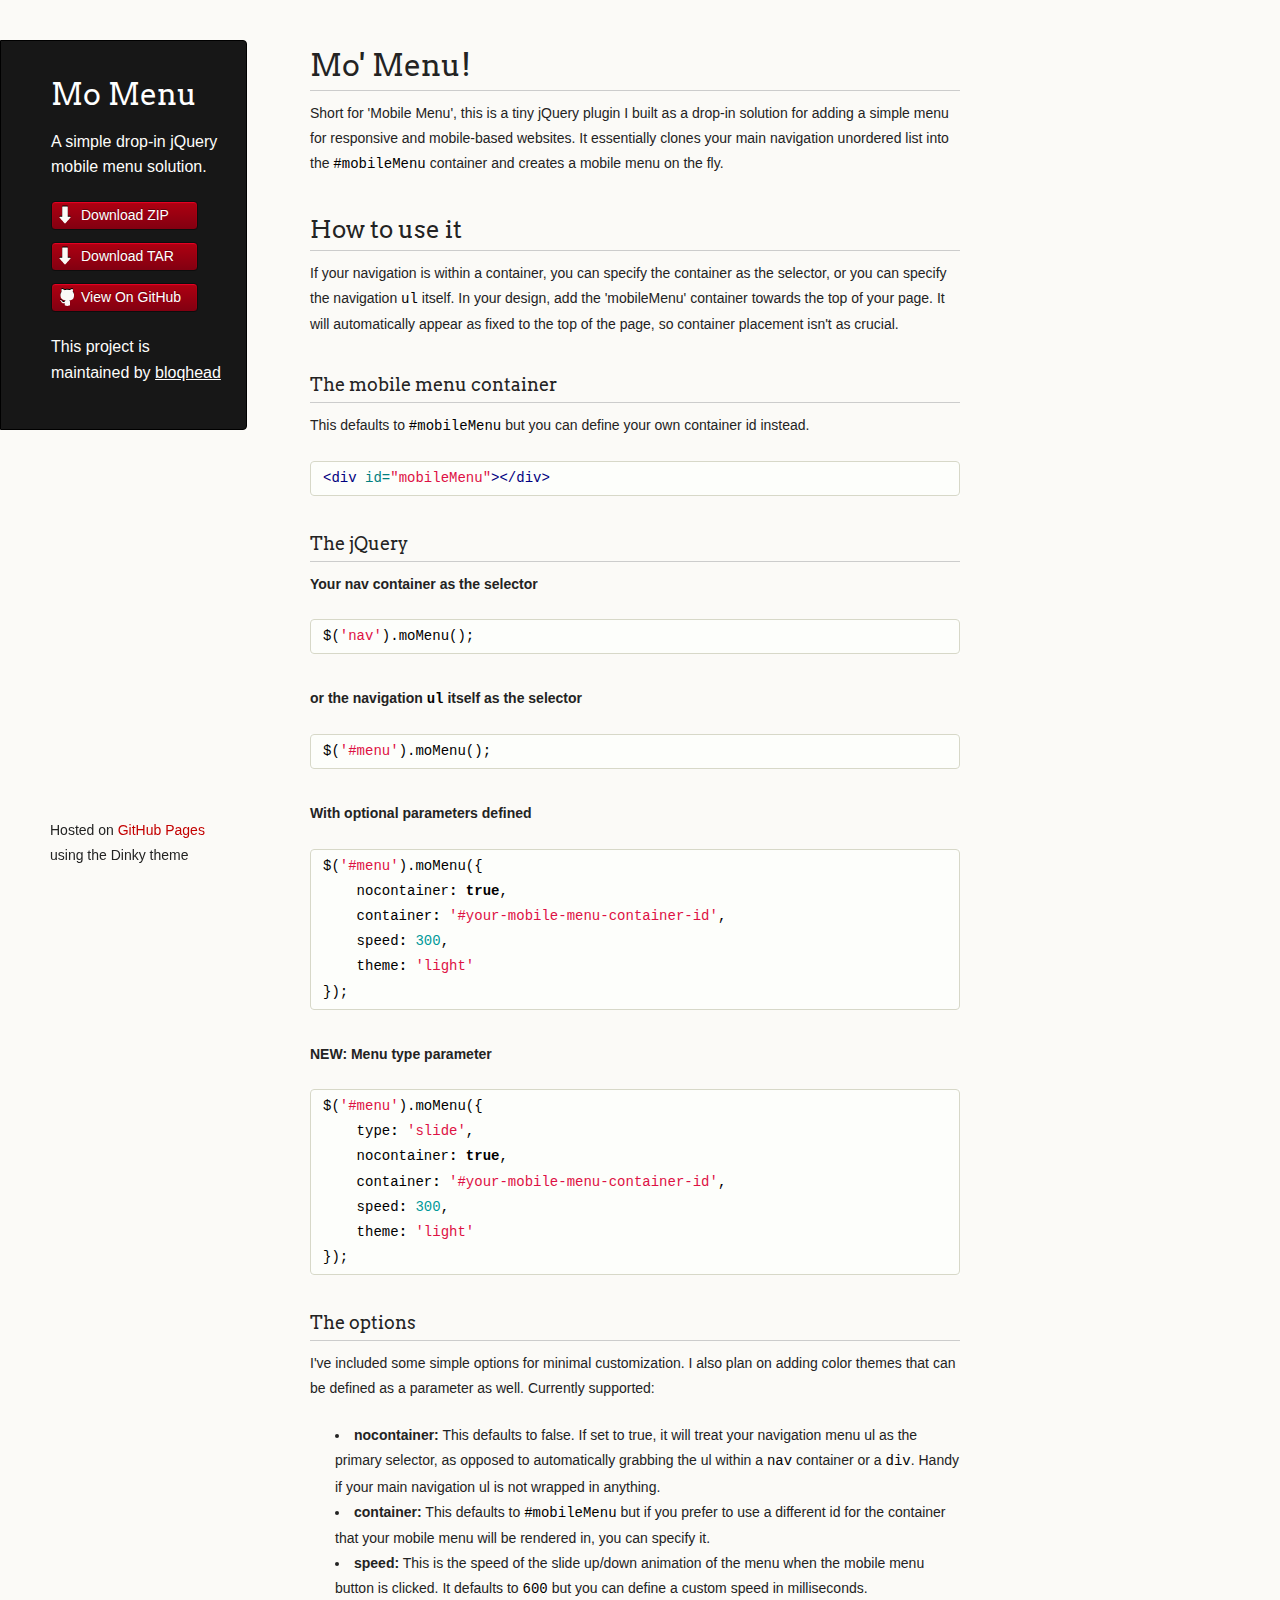
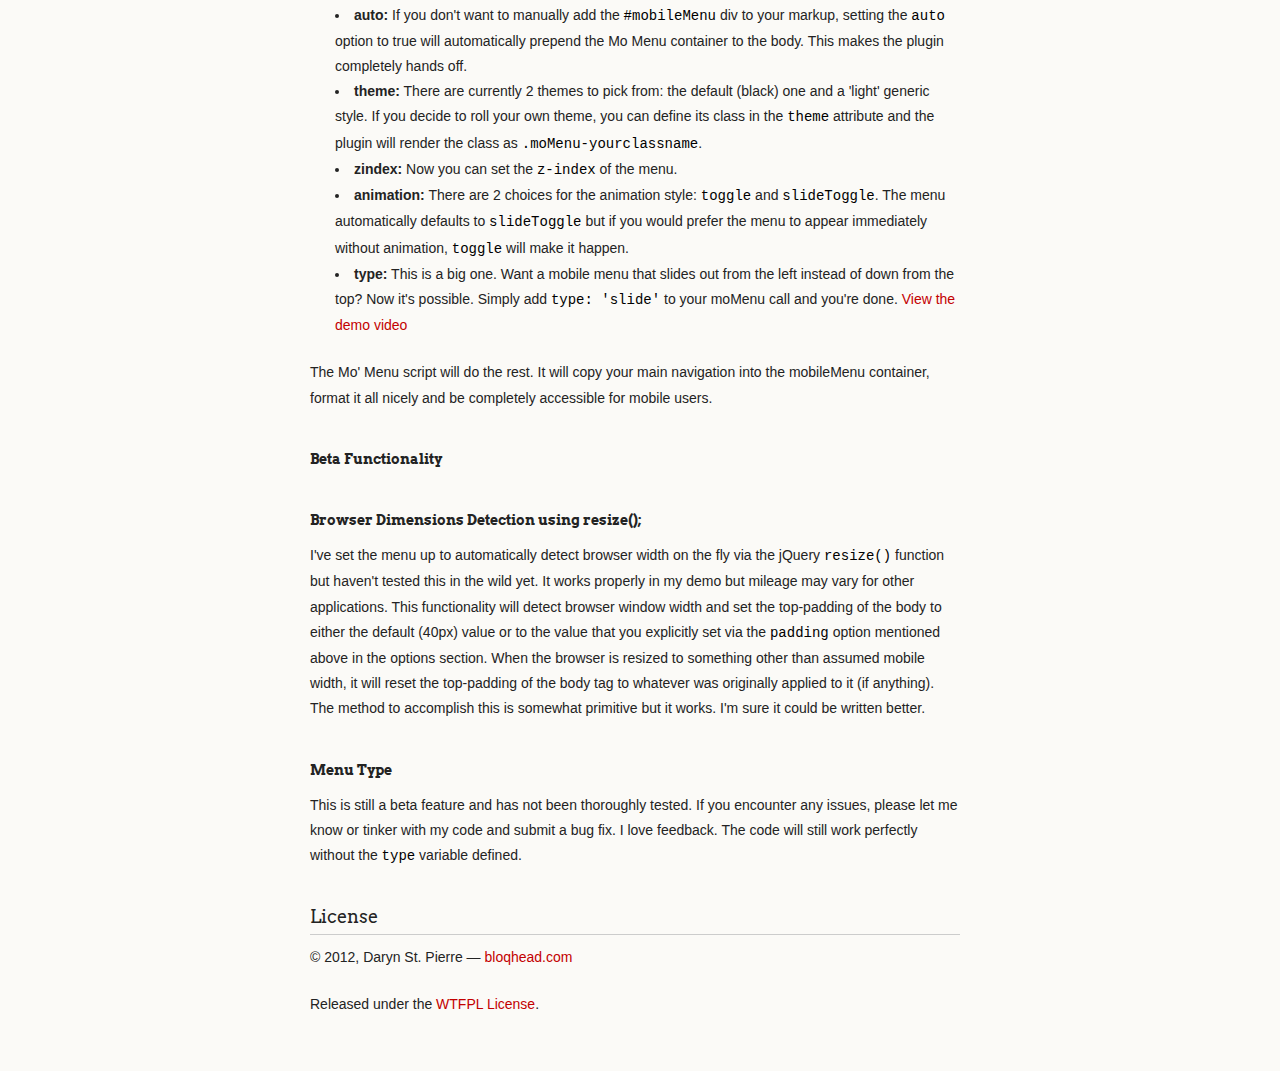
<file: index.html>
<!doctype html>
<html>
  <head>
    <meta charset="utf-8">
    <meta http-equiv="X-UA-Compatible" content="chrome=1">
    <title>Mo Menu by bloqhead</title>

    <link rel="stylesheet" href="stylesheets/styles.css">
    <link rel="stylesheet" href="stylesheets/pygment_trac.css">
    <script src="javascripts/scale.fix.js"></script>
    <meta name="viewport" content="width=device-width, initial-scale=1, user-scalable=no">
    <!--[if lt IE 9]>
    <script src="//html5shiv.googlecode.com/svn/trunk/html5.js"></script>
    <![endif]-->
  </head>
  <body>
    <div class="wrapper">
      <header>
        <h1 class="header">Mo Menu</h1>
        <p class="header">A simple drop-in jQuery mobile menu solution.</p>

        <ul>
          <li class="download"><a class="buttons" href="https://github.com/bloqhead/Mo-Menu/zipball/master">Download ZIP</a></li>
          <li class="download"><a class="buttons" href="https://github.com/bloqhead/Mo-Menu/tarball/master">Download TAR</a></li>
          <li><a class="buttons github" href="https://github.com/bloqhead/Mo-Menu">View On GitHub</a></li>
        </ul>

        <p class="header">This project is maintained by <a class="header name" href="https://github.com/bloqhead">bloqhead</a></p>


      </header>
      <section>
        <h1>Mo' Menu!</h1>

<p>Short for 'Mobile Menu', this is a tiny jQuery plugin I built as a drop-in solution for adding a simple menu for responsive and mobile-based websites. It essentially clones your main navigation unordered list into the <code>#mobileMenu</code> container and creates a mobile menu on the fly.</p>

<h2>How to use it</h2>

<p>If your navigation is within a container, you can specify the container as the selector, or you can specify the navigation <code>ul</code> itself. In your design, add the 'mobileMenu' container towards the top of your page. It will automatically appear as fixed to the top of the page, so container placement isn't as crucial.</p>

<h3>The mobile menu container</h3>

<p>This defaults to <code>#mobileMenu</code> but you can define your own container id instead.</p>

<div class="highlight"><pre><span class="nt">&lt;div</span> <span class="na">id=</span><span class="s">"mobileMenu"</span><span class="nt">&gt;&lt;/div&gt;</span>
</pre></div>

<h3>The jQuery</h3>

<p><strong>Your nav container as the selector</strong></p>

<div class="highlight"><pre><span class="nx">$</span><span class="p">(</span><span class="s1">'nav'</span><span class="p">).</span><span class="nx">moMenu</span><span class="p">();</span>
</pre></div>

<p><strong>or the navigation <code>ul</code> itself as the selector</strong></p>

<div class="highlight"><pre><span class="nx">$</span><span class="p">(</span><span class="s1">'#menu'</span><span class="p">).</span><span class="nx">moMenu</span><span class="p">();</span>
</pre></div>

<p><strong>With optional parameters defined</strong></p>

<div class="highlight"><pre><span class="nx">$</span><span class="p">(</span><span class="s1">'#menu'</span><span class="p">).</span><span class="nx">moMenu</span><span class="p">({</span>
    <span class="nx">nocontainer</span><span class="o">:</span> <span class="kc">true</span><span class="p">,</span>
    <span class="nx">container</span><span class="o">:</span> <span class="s1">'#your-mobile-menu-container-id'</span><span class="p">,</span>
    <span class="nx">speed</span><span class="o">:</span> <span class="mi">300</span><span class="p">,</span>
    <span class="nx">theme</span><span class="o">:</span> <span class="s1">'light'</span>
<span class="p">});</span>
</pre></div>

<p><strong>NEW: Menu type parameter</strong></p>

<div class="highlight"><pre><span class="nx">$</span><span class="p">(</span><span class="s1">'#menu'</span><span class="p">).</span><span class="nx">moMenu</span><span class="p">({</span>
    <span class="nx">type</span><span class="o">:</span> <span class="s1">'slide'</span><span class="p">,</span>
    <span class="nx">nocontainer</span><span class="o">:</span> <span class="kc">true</span><span class="p">,</span>
    <span class="nx">container</span><span class="o">:</span> <span class="s1">'#your-mobile-menu-container-id'</span><span class="p">,</span>
    <span class="nx">speed</span><span class="o">:</span> <span class="mi">300</span><span class="p">,</span>
    <span class="nx">theme</span><span class="o">:</span> <span class="s1">'light'</span>
<span class="p">});</span>
</pre></div>

<h3>The options</h3>

<p>I've included some simple options for minimal customization. I also plan on adding color themes that can be defined as a parameter as well. Currently supported:</p>

<ul>
<li>
<strong>nocontainer:</strong> This defaults to false. If set to true, it will treat your navigation menu ul as the primary selector, as opposed to automatically grabbing the ul within a <code>nav</code> container or a <code>div</code>. Handy if your main navigation ul is not wrapped in anything.</li>
<li>
<strong>container:</strong> This defaults to <code>#mobileMenu</code> but if you prefer to use a different id for the container that your mobile menu will be rendered in, you can specify it.</li>
<li>
<strong>speed:</strong> This is the speed of the slide up/down animation of the menu when the mobile menu button is clicked. It defaults to <code>600</code> but you can define a custom speed in milliseconds.</li>
<li>
<strong>auto:</strong> If you don't want to manually add the <code>#mobileMenu</code> div to your markup, setting the <code>auto</code> option to true will automatically prepend the Mo Menu container to the body. This makes the plugin completely hands off.</li>
<li>
<strong>theme:</strong> There are currently 2 themes to pick from: the default (black) one and a 'light' generic style. If you decide to roll your own theme, you can define its class in the <code>theme</code> attribute and the plugin will render the class as <code>.moMenu-yourclassname</code>.</li>
<li>
<strong>zindex:</strong> Now you can set the <code>z-index</code> of the menu.</li>
<li>
<strong>animation:</strong> There are 2 choices for the animation style: <code>toggle</code> and <code>slideToggle</code>. The menu automatically defaults to <code>slideToggle</code> but if you would prefer the menu to appear immediately without animation, <code>toggle</code> will make it happen.</li>
<li>
<strong>type:</strong> This is a big one. Want a mobile menu that slides out from the left instead of down from the top? Now it's possible. Simply add <code>type: 'slide'</code> to your moMenu call and you're done. <a href="http://f.cl.ly/items/0X3D1L041P120h0q353e/Screeny%20Video%20Oct%2024,%202012%2012.46.02%20PM.mov">View the demo video</a>
</li>
</ul><p>The Mo' Menu script will do the rest. It will copy your main navigation into the mobileMenu container, format it all nicely and be completely accessible for mobile users.</p>

<h4>Beta Functionality</h4>

<h5>Browser Dimensions Detection using resize();</h5>

<p>I've set the menu up to automatically detect browser width on the fly via the jQuery <code>resize()</code> function but haven't tested this in the wild yet. It works properly in my demo but mileage may vary for other applications. This functionality will detect browser window width and set the top-padding of the body to either the default (40px) value or to the value that you explicitly set via the <code>padding</code> option mentioned above in the options section. When the browser is resized to something other than assumed mobile width, it will reset the top-padding of the body tag to whatever was originally applied to it (if anything). The method to accomplish this is somewhat primitive but it works. I'm sure it could be written better.</p>

<h5>Menu Type</h5>

<p>This is still a beta feature and has not been thoroughly tested. If you encounter any issues, please let me know or tinker with my code and submit a bug fix. I love feedback. The code will still work perfectly without the <code>type</code> variable defined.</p>

<h3>License</h3>

<p>© 2012, Daryn St. Pierre — <a href="http://bloqhead.com/">bloqhead.com</a></p>

<p>Released under the <a href="http://sam.zoy.org/wtfpl/">WTFPL License</a>.</p>
      </section>
      <footer>
        <p><small>Hosted on <a href="https://pages.github.com">GitHub Pages</a> using the Dinky theme</small></p>
      </footer>
    </div>
    <!--[if !IE]><script>fixScale(document);</script><![endif]-->
		          <script type="text/javascript">
            var gaJsHost = (("https:" == document.location.protocol) ? "https://ssl." : "http://www.");
            document.write(unescape("%3Cscript src='" + gaJsHost + "google-analytics.com/ga.js' type='text/javascript'%3E%3C/script%3E"));
          </script>
          <script type="text/javascript">
            try {
              var pageTracker = _gat._getTracker("UA-2478113-3");
            pageTracker._trackPageview();
            } catch(err) {}
          </script>

  </body>
</html>
</file>
<file: stylesheets/pygment_trac.css>
.highlight  { background: #ffffff; }
.highlight .c { color: #999988; font-style: italic } /* Comment */
.highlight .err { color: #a61717; background-color: #e3d2d2 } /* Error */
.highlight .k { font-weight: bold } /* Keyword */
.highlight .o { font-weight: bold } /* Operator */
.highlight .cm { color: #999988; font-style: italic } /* Comment.Multiline */
.highlight .cp { color: #999999; font-weight: bold } /* Comment.Preproc */
.highlight .c1 { color: #999988; font-style: italic } /* Comment.Single */
.highlight .cs { color: #999999; font-weight: bold; font-style: italic } /* Comment.Special */
.highlight .gd { color: #000000; background-color: #ffdddd } /* Generic.Deleted */
.highlight .gd .x { color: #000000; background-color: #ffaaaa } /* Generic.Deleted.Specific */
.highlight .ge { font-style: italic } /* Generic.Emph */
.highlight .gr { color: #aa0000 } /* Generic.Error */
.highlight .gh { color: #999999 } /* Generic.Heading */
.highlight .gi { color: #000000; background-color: #ddffdd } /* Generic.Inserted */
.highlight .gi .x { color: #000000; background-color: #aaffaa } /* Generic.Inserted.Specific */
.highlight .go { color: #888888 } /* Generic.Output */
.highlight .gp { color: #555555 } /* Generic.Prompt */
.highlight .gs { font-weight: bold } /* Generic.Strong */
.highlight .gu { color: #800080; font-weight: bold; } /* Generic.Subheading */
.highlight .gt { color: #aa0000 } /* Generic.Traceback */
.highlight .kc { font-weight: bold } /* Keyword.Constant */
.highlight .kd { font-weight: bold } /* Keyword.Declaration */
.highlight .kn { font-weight: bold } /* Keyword.Namespace */
.highlight .kp { font-weight: bold } /* Keyword.Pseudo */
.highlight .kr { font-weight: bold } /* Keyword.Reserved */
.highlight .kt { color: #445588; font-weight: bold } /* Keyword.Type */
.highlight .m { color: #009999 } /* Literal.Number */
.highlight .s { color: #d14 } /* Literal.String */
.highlight .na { color: #008080 } /* Name.Attribute */
.highlight .nb { color: #0086B3 } /* Name.Builtin */
.highlight .nc { color: #445588; font-weight: bold } /* Name.Class */
.highlight .no { color: #008080 } /* Name.Constant */
.highlight .ni { color: #800080 } /* Name.Entity */
.highlight .ne { color: #990000; font-weight: bold } /* Name.Exception */
.highlight .nf { color: #990000; font-weight: bold } /* Name.Function */
.highlight .nn { color: #555555 } /* Name.Namespace */
.highlight .nt { color: #000080 } /* Name.Tag */
.highlight .nv { color: #008080 } /* Name.Variable */
.highlight .ow { font-weight: bold } /* Operator.Word */
.highlight .w { color: #bbbbbb } /* Text.Whitespace */
.highlight .mf { color: #009999 } /* Literal.Number.Float */
.highlight .mh { color: #009999 } /* Literal.Number.Hex */
.highlight .mi { color: #009999 } /* Literal.Number.Integer */
.highlight .mo { color: #009999 } /* Literal.Number.Oct */
.highlight .sb { color: #d14 } /* Literal.String.Backtick */
.highlight .sc { color: #d14 } /* Literal.String.Char */
.highlight .sd { color: #d14 } /* Literal.String.Doc */
.highlight .s2 { color: #d14 } /* Literal.String.Double */
.highlight .se { color: #d14 } /* Literal.String.Escape */
.highlight .sh { color: #d14 } /* Literal.String.Heredoc */
.highlight .si { color: #d14 } /* Literal.String.Interpol */
.highlight .sx { color: #d14 } /* Literal.String.Other */
.highlight .sr { color: #009926 } /* Literal.String.Regex */
.highlight .s1 { color: #d14 } /* Literal.String.Single */
.highlight .ss { color: #990073 } /* Literal.String.Symbol */
.highlight .bp { color: #999999 } /* Name.Builtin.Pseudo */
.highlight .vc { color: #008080 } /* Name.Variable.Class */
.highlight .vg { color: #008080 } /* Name.Variable.Global */
.highlight .vi { color: #008080 } /* Name.Variable.Instance */
.highlight .il { color: #009999 } /* Literal.Number.Integer.Long */

.type-csharp .highlight .k { color: #0000FF }
.type-csharp .highlight .kt { color: #0000FF }
.type-csharp .highlight .nf { color: #000000; font-weight: normal }
.type-csharp .highlight .nc { color: #2B91AF }
.type-csharp .highlight .nn { color: #000000 }
.type-csharp .highlight .s { color: #A31515 }
.type-csharp .highlight .sc { color: #A31515 }
</file>
<file: stylesheets/styles.css>
@import url(https://fonts.googleapis.com/css?family=Arvo:400,700,400italic);

/* MeyerWeb Reset */

html, body, div, span, applet, object, iframe,
h1, h2, h3, h4, h5, h6, p, blockquote, pre,
a, abbr, acronym, address, big, cite, code,
del, dfn, em, img, ins, kbd, q, s, samp,
small, strike, strong, sub, sup, tt, var,
b, u, i, center,
dl, dt, dd, ol, ul, li,
fieldset, form, label, legend,
table, caption, tbody, tfoot, thead, tr, th, td,
article, aside, canvas, details, embed,
figure, figcaption, footer, header, hgroup,
menu, nav, output, ruby, section, summary,
time, mark, audio, video {
  margin: 0;
  padding: 0;
  border: 0;
  font: inherit;
  vertical-align: baseline;
}


/* Base text styles */

body {
  padding:10px 50px 0 0;
  font-family:"Helvetica Neue", Helvetica, Arial, sans-serif;
	font-size: 14px;
	color: #232323;
	background-color: #FBFAF7;
	margin: 0;
	line-height: 1.8em;
	-webkit-font-smoothing: antialiased;

}

h1, h2, h3, h4, h5, h6 {
  color:#232323;
  margin:36px 0 10px;
}

p, ul, ol, table, dl {
  margin:0 0 22px;
}

h1, h2, h3 {
	font-family: Arvo, Monaco, serif;
  line-height:1.3;
	font-weight: normal;
}

h1,h2, h3 {
	display: block;
	border-bottom: 1px solid #ccc;
	padding-bottom: 5px;
}

h1 {
	font-size: 30px;
}

h2 {
	font-size: 24px;
}

h3 {
	font-size: 18px;
}

h4, h5, h6 {
	font-family: Arvo, Monaco, serif;
	font-weight: 700;
}

a {
  color:#C30000;
  font-weight:200;
  text-decoration:none;
}

a:hover {
	text-decoration: underline;
}

a small {
	font-size: 12px;
}

em {
	font-style: italic;
}

strong {
  font-weight:700;
}

ul li {
  list-style: inside;
  padding-left: 25px;
}

ol li {
  list-style: decimal inside;
  padding-left: 20px;
}

blockquote {
  margin: 0;
  padding: 0 0 0 20px;
  font-style: italic;
}

dl, dt, dd, dl p {
	font-color: #444;
}

dl dt {
  font-weight: bold;
}

dl dd {
  padding-left: 20px;
  font-style: italic;
}

dl p {
  padding-left: 20px;
  font-style: italic;
}

hr {
  border:0;
  background:#ccc;
  height:1px;
  margin:0 0 24px;
}

/* Images */

img {
  position: relative;
  margin: 0 auto;
  max-width: 650px;
  padding: 5px;
  margin: 10px 0 32px 0;
  border: 1px solid #ccc;
}


/* Code blocks */

code, pre {
	font-family: Monaco, "Bitstream Vera Sans Mono", "Lucida Console", Terminal, monospace;
  color:#000;
  font-size:14px;
}

pre {
	padding: 4px 12px;
  background: #FDFEFB;
  border-radius:4px;
  border:1px solid #D7D8C8;
  overflow: auto;
  overflow-y: hidden;
	margin-bottom: 32px;
}


/* Tables */

table {
  width:100%;
}

table {
  border: 1px solid #ccc;
  margin-bottom: 32px;
  text-align: left;
 }

th {
  font-family: 'Arvo', Helvetica, Arial, sans-serif;
	font-size: 18px;
	font-weight: normal;
  padding: 10px;
  background: #232323;
  color: #FDFEFB;
 }

td {
  padding: 10px;
	background: #ccc;
 }


/* Wrapper */
.wrapper {
  width:960px;
}


/* Header */

header {
	background-color: #171717;
	color: #FDFDFB;
  width:170px;
  float:left;
  position:fixed;
	border: 1px solid #000;
	-webkit-border-top-right-radius: 4px;
	-webkit-border-bottom-right-radius: 4px;
	-moz-border-radius-topright: 4px;
	-moz-border-radius-bottomright: 4px;
	border-top-right-radius: 4px;
	border-bottom-right-radius: 4px;
	padding: 34px 25px 22px 50px;
	margin: 30px 25px 0 0;
	-webkit-font-smoothing: antialiased;
}

p.header {
	font-size: 16px;
}

h1.header {
	font-family: Arvo, sans-serif;
	font-size: 30px;
	font-weight: 300;
	line-height: 1.3em;
	border-bottom: none;
	margin-top: 0;
}


h1.header, a.header, a.name, header a{
	color: #fff;
}

a.header {
	text-decoration: underline;
}

a.name {
	white-space: nowrap;
}

header ul {
  list-style:none;
  padding:0;
}

header li {
	list-style-type: none;
  width:132px;
  height:15px;
	margin-bottom: 12px;
	line-height: 1em;
	padding: 6px 6px 6px 7px;

	background: #AF0011;
	background: -moz-linear-gradient(top, #AF0011 0%, #820011 100%);
  background: -webkit-gradient(linear, left top, left bottom, color-stop(0%,#f8f8f8), color-stop(100%,#dddddd));
  background: -webkit-linear-gradient(top, #AF0011 0%,#820011 100%);
  background: -o-linear-gradient(top, #AF0011 0%,#820011 100%);
  background: -ms-linear-gradient(top, #AF0011 0%,#820011 100%);
  background: linear-gradient(top, #AF0011 0%,#820011 100%);

	border-radius:4px;
  border:1px solid #0D0D0D;

	-webkit-box-shadow: inset 0px 1px 1px 0 rgba(233,2,38, 1);
	box-shadow: inset 0px 1px 1px 0 rgba(233,2,38, 1);

}

header li:hover {
	background: #C3001D;
	background: -moz-linear-gradient(top, #C3001D 0%, #950119 100%);
  background: -webkit-gradient(linear, left top, left bottom, color-stop(0%,#f8f8f8), color-stop(100%,#dddddd));
  background: -webkit-linear-gradient(top, #C3001D 0%,#950119 100%);
  background: -o-linear-gradient(top, #C3001D 0%,#950119 100%);
  background: -ms-linear-gradient(top, #C3001D 0%,#950119 100%);
  background: linear-gradient(top, #C3001D 0%,#950119 100%);
}

a.buttons {
	-webkit-font-smoothing: antialiased;
	background: url(../images/arrow-down.png) no-repeat;
	font-weight: normal;
	text-shadow: rgba(0, 0, 0, 0.4) 0 -1px 0;
	padding: 2px 2px 2px 22px;
	height: 30px;
}

a.github {
	background: url(../images/octocat-small.png) no-repeat 1px;
}

a.buttons:hover {
	color: #fff;
	text-decoration: none;
}


/* Section - for main page content */

section {
  width:650px;
  float:right;
  padding-bottom:50px;
}


/* Footer */

footer {
  width:170px;
  float:left;
  position:fixed;
  bottom:10px;
	padding-left: 50px;
}

@media print, screen and (max-width: 960px) {

  div.wrapper {
    width:auto;
    margin:0;
  }

  header, section, footer {
    float:none;
    position:static;
    width:auto;
  }

	footer {
		border-top: 1px solid #ccc;
		margin:0 84px 0 50px;
		padding:0;
	}

  header {
    padding-right:320px;
  }

  section {
    padding:20px 84px 20px 50px;
    margin:0 0 20px;
  }

  header a small {
    display:inline;
  }

  header ul {
    position:absolute;
    right:130px;
    top:84px;
  }
}

@media print, screen and (max-width: 720px) {
  body {
    word-wrap:break-word;
  }

  header {
    padding:10px 20px 0;
		margin-right: 0;
  }

	section {
    padding:10px 0 10px 20px;
    margin:0 0 30px;
  }

	footer {
		margin: 0 0 0 30px;
	}

  header ul, header p.view {
    position:static;
  }
}

@media print, screen and (max-width: 480px) {

  header ul li.download {
    display:none;
  }

	footer {
		margin: 0 0 0 20px;
	}

	footer a{
		display:block;
	}

}

@media print {
  body {
    padding:0.4in;
    font-size:12pt;
    color:#444;
  }
}
</file>
